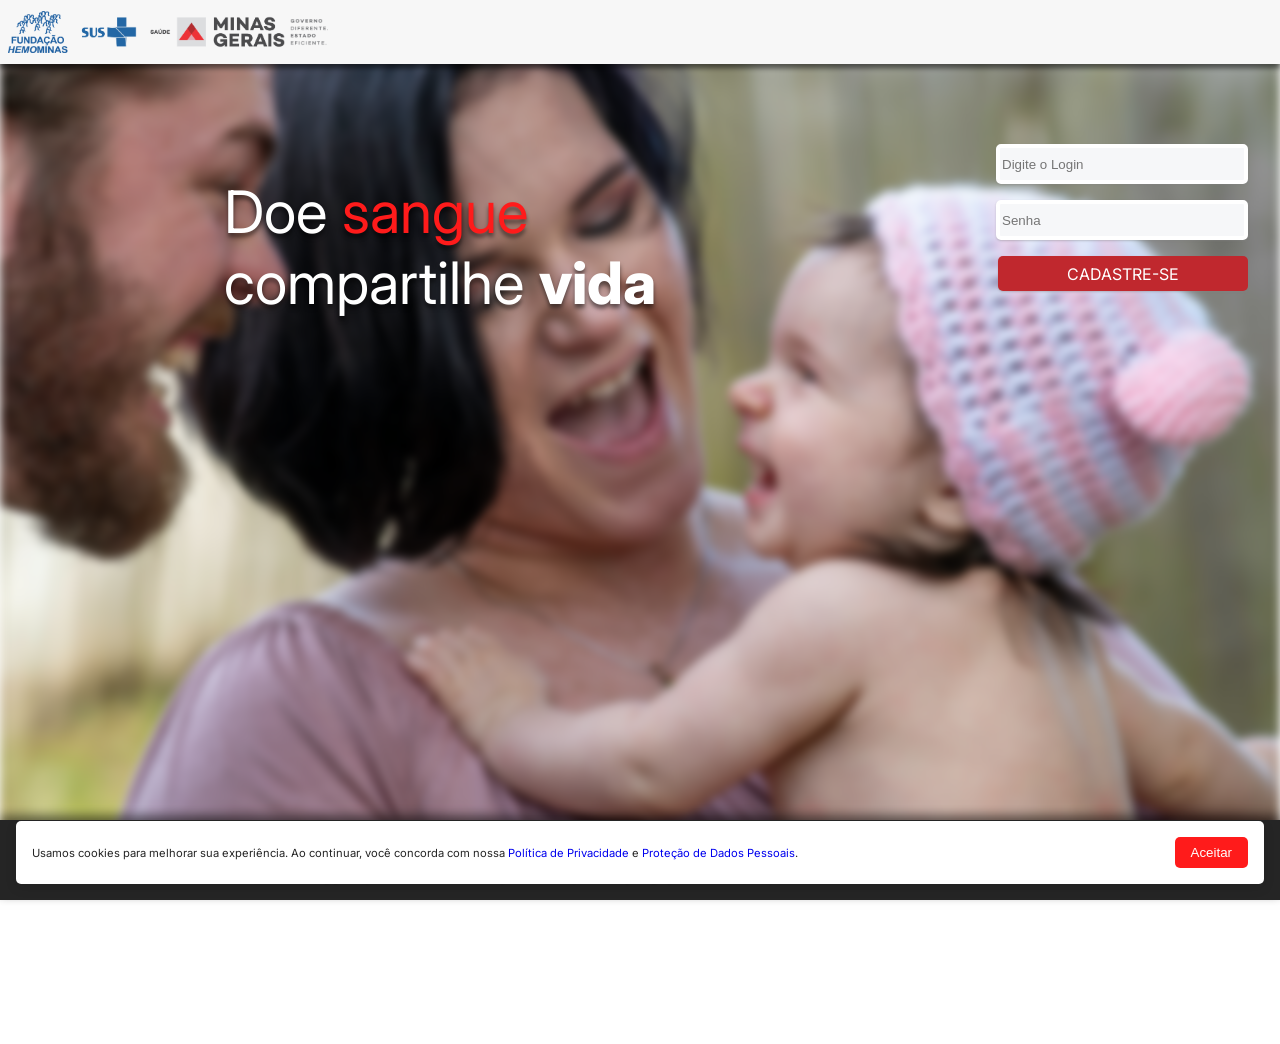
<file: index.html>
<!DOCTYPE html>
<html lang="en">

<head>
  <meta charset="UTF-8">
  <meta name="viewport" content="width=device-width, initial-scale=1.0">
  <link rel="stylesheet" href="/style.css">
  <script src="/main.js"></script>
  <title>Hemojus</title>
</head>

<body>
  <header class="container-1">
    <div class="container">
      <img class="logo-cabecalho" src="/img/logo_hemominas_sus_governo_h(3).png" alt="Logo Hemominas">
    </div>
  </header>
  <section class="container-2">
    <div class="bgimagem"></div>
    <div class="main">
      <div class="bloco-texto">
        <p class="texto">Doe <span class="vida">sangue<br></span> compartilhe <span class="texto-vida">vida</span> </p>
      </div>
      <div class="login-container">
        <input class="login" type="text" placeholder="Digite o Login">
        <input class="password" type="password" placeholder="Senha" class="login-input" />
        <div class="button"> <a href="">CADASTRE-SE</a></div>
      </div>
    </div>
  </section>

  <footer>
    <div class="container-3">
      <div class="texto-footer">
       <p>Os dados pessoais serão tratados pela Fundação Hemominas conforme o Art. 7º, incisos V, VI e IX da Lei Geral de Proteção de Dados Pessoais - LGPD (Lei nº 13.709/2018), Política de Segurança da Informação e Comunicação, Política de Proteção de Dados Pessoais e/ou normas de privacidade. O tempo de armazenamento segue as tabelas de temporalidade. Para mais informações sobre o encarregado de dados pessoais, Política de Privacidade, normas e regulamentos relacionados, acesse htt://hemominas.mg.gov.br/protecao-de-dados e orientações na intranet, Ambiente protegio pela PRODEMGE/CTIS, Rede Governo e Hemominas/I.GTC. </p> 
      </div>
      <div id="cookie-banner" class="cookie-banner">
        <p>Usamos cookies para melhorar sua experiência. Ao continuar, você concorda com nossa <a href="/politica-de-privacidade.html" target="_blank">Política de Privacidade</a> e <a href="/" target="_blan"> Proteção de Dados Pessoais</a>.</p>
        <button id="accept-cookies">Aceitar</button>
      </div>
    </div>
  </footer>

</body>

</html>
</file>
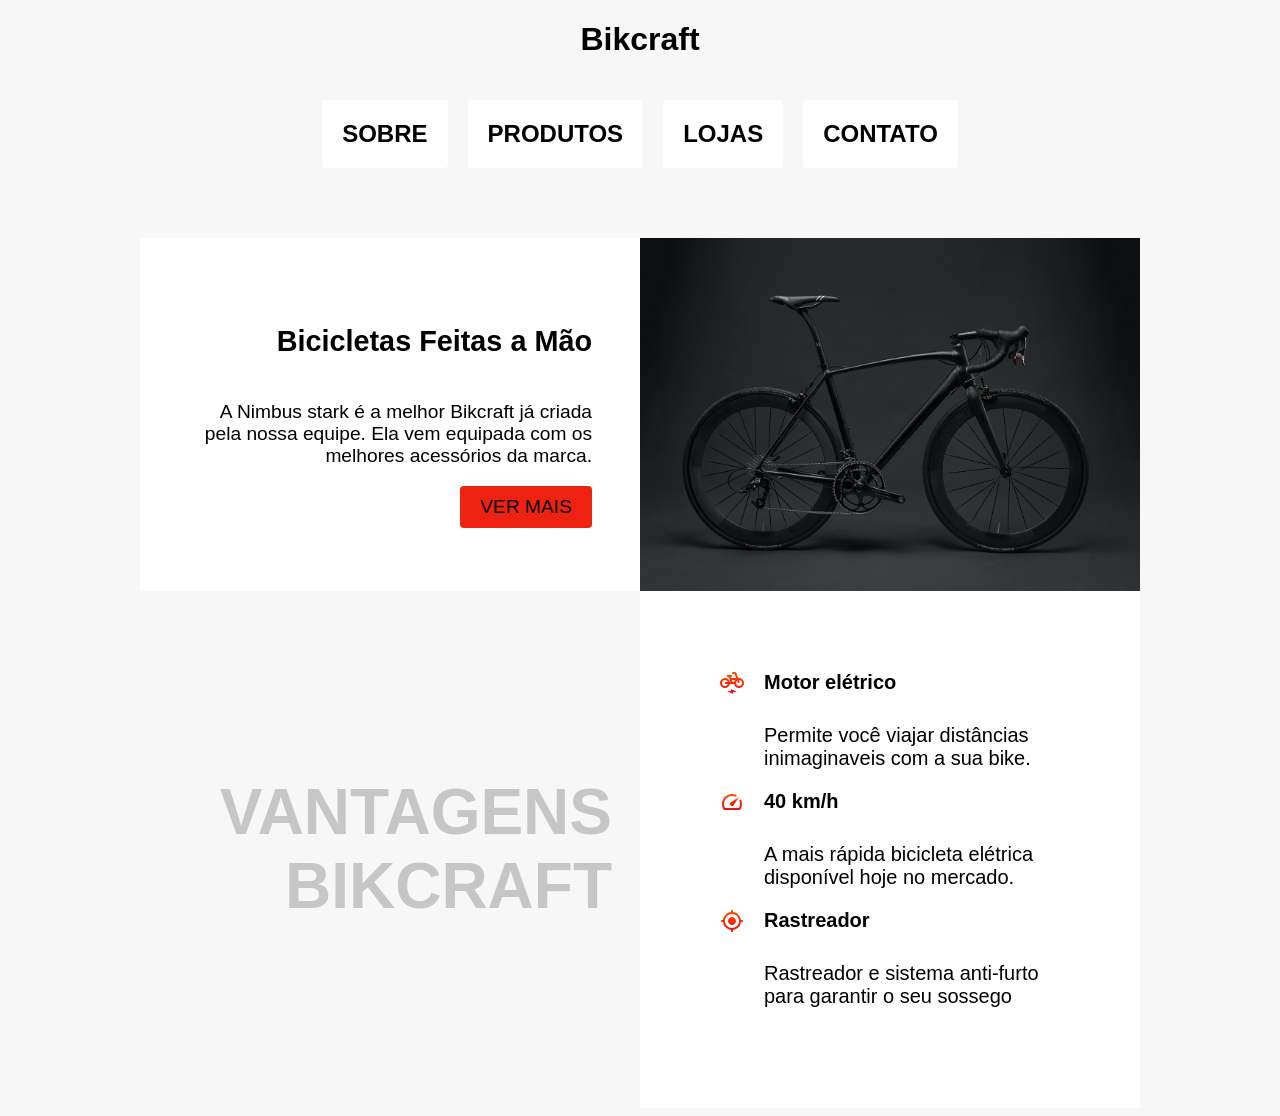
<file: Exercicio1Grid/index.html>
<!DOCTYPE html>
<html lang="en">

<head>
  <meta charset="UTF-8">
  <meta name="viewport" content="width=device-width, initial-scale=1.0">
  <link rel="stylesheet" href="style.css">
  <title>Bikecraft</title>
</head>

<body>
  <h1>Bikcraft</h1>
  <div class="menu">
    <h2 class="menu-item1"><a href="/">SOBRE</a></h2>
    <h2 class="menu-item2"><a href="/">PRODUTOS</a></h2>
    <h2 class="menu-item3"><a href="/">LOJAS</a></h2>
    <h2 class="menu-item4"><a href="/">CONTATO</a></h2>


  </div>
  <div class="container">
    <div class="sub-container">
      <!-- Primeira linha da primeira coluna -->
      <div class="mine-box">
        <h2 class="titulo">Bicicletas Feitas a Mão</h2>
        <p class="info1">A Nimbus stark é a melhor Bikcraft já criada pela nossa equipe. Ela vem equipada com os melhores acessórios da marca.</p>
        <span class="button"><a href="/">VER MAIS</a></span>
      </div>
      <div class="mine-box2">
        <img src="/img/bicicleta.jpg" alt="">
      </div>
      <!-- Segunda linha da primeira coluna -->
      <div class="mine-box3">
        <p class="info2">VANTAGENS <br>BIKCRAFT</p>
      </div>
      <div class="container-lista">
        <div class="mine-box2">
          <img class="svg" src="img/eletrica.svg" alt="">
          <div class="titulo-descricao">
            <strong>Motor elétrico</strong>
            <p>Permite você viajar distâncias inimaginaveis com a sua bike.</p>
          </div>
        </div>
        <div class="mine-box2">
          <img class="svg" src="img/velocidade.svg" alt="">
          <div class="titulo-descricao">
            <strong>40 km/h</strong>
            <p>A mais rápida bicicleta elétrica disponível hoje no mercado.</p>
          </div>
        </div>
        <div class="mine-box2">
          <img class="svg" src="img/rastreador.svg" alt="">
          <div class="titulo-descricao">
            <strong>Rastreador</strong>
            <p>Rastreador e sistema anti-furto para garantir o seu sossego</p>
          </div>
        </div>
      </div>

    </div>
<!-- teste nova branch-->
</body>

</html>
</file>
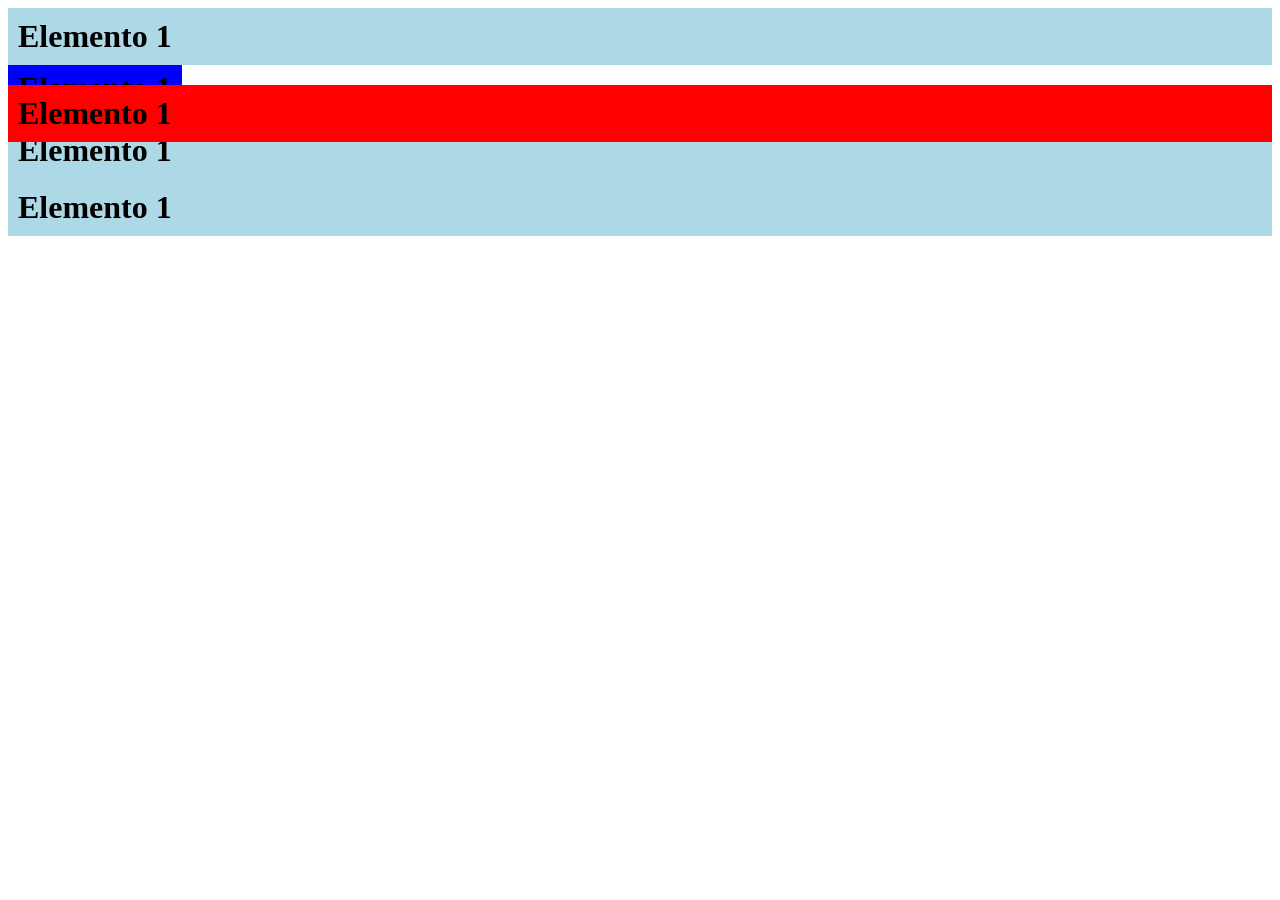
<file: Flexbox/index.html>
<!DOCTYPE html>
<html lang="en">

<head>
  <meta charset="UTF-8">
  <meta name="viewport" content="width=device-width, initial-scale=1.0">
  <link rel="stylesheet" href="./style.css">
  <title>Flex Box</title>
</head>

<body>
  <h1>Elemento 1</h1>
  <h1 class="index1">Elemento 1</h1>
  <h1>Elemento 1</h1>
  <h1 class="index2">Elemento 1</h1>
  <h1>Elemento 1</h1>
</body>

</html>
</file>
<file: style.css>
@import url("https://fonts.googleapis.com/css2?family=Inter:ital,opsz,wght@0,14..32,100..900;1,14..32,100..900&display=swap");
@import url("root.css");

p {
  font-family: Inter;
  font-style: normal;
  line-height: normal;
  color: #fff;
  font-size: 0.6rem;
}

.inter-text {
  font-family: "Inter", sans-serif;
  font-optical-sizing: auto;
  font-weight: 400;
  font-style: normal;
}

body {
  margin: 0px;
  padding: 0px;
  overflow: hidden;
}
a {
  text-decoration: none;
}
p,
h1,
h2,
h3 {
  margin: 0px;
}
.container-1 {
  background-color: #f7f7f7;
  position: relative;
  box-shadow: 0px 4.893px 4.893px 0px rgba(0, 0, 0, 0.5);

  z-index: 3;
}
.logo-cabecalho {
  width: 20rem;
}

.container {
  display: grid;
  align-items: center;
  width: 100vw;
  height: 4rem;
  padding-left: 0.5rem;
}

.container-2 {
  position: relative;
  width: 100vw;
  height: 100vh;
  overflow: hidden;
  z-index: 0;
}
.bgimagem {
  position: absolute;
  background-size: cover;
  width: 100vw;
  height: 100vh; /* ou qualquer valor */
  background-image: url(/img/richard-sagredo-FDJi2t7VWy0-unsplash.jpg);
  filter: blur(5px);
  top: -5rem;
  z-index: 0;
}
.main {
  position: relative;
  z-index: 2;
  font-size: 50px;
  z-index: 3;
  top: 4rem;
  left: 5rem;
}
.texto {
  position: relative;
  color: #fff;
  text-shadow: 0px 4px 4px rgba(0, 0, 0, 0.5);
  font-family: Inter;
  font-size: 58.549px;
  font-style: normal;
  font-weight: 400;
  line-height: normal;
  top: 1rem;
  right: -7rem;
}

.main {
  display: flex;
  justify-content: space-between;
  align-items: center;
  flex-wrap: wrap; /* importante para quebrar em mobile */
  padding: 2rem;
}
.main p:hover {
  transform: var(--elevar);
}

.texto-vida {
  color: #fff;
  font-family: Inter;
  font-size: 58.549px;
  font-style: normal;
  font-weight: 800;
  line-height: normal;
}
.vida {
  color: var(--primary-color);
}

.login,
.password {
  width: 15rem;
  height: 30px;
  border-radius: 5px;
  background: #f6f7f9;
  border: 4.543px solid #fff;
  box-shadow: 0px 1px 2px 0px rgba(129, 129, 129, 0.4);
}
.button {
  display: flex;
  align-items: center;
  justify-content: center;
  border-radius: 5px;
  width: 15.6rem;
  height: 35px;
  background: var(--third-color);
  box-shadow: 0px 1px 2px 0px rgba(129, 129, 129, 0.4);
  transition: background-color 0.3s ease;
}

.button a {
  font-family: "Inter", sans-serif;
  font-size: 1rem;
  color: #fff;
  font-style: normal;
  line-height: normal;
}

.button {
  transition: background-color 0.3s ease;
}

.button:hover {
  background-color: var(--second-color);
}
.container-3 {
  position: relative;
  background-color: #252525;
  width: 100vw;
  height: 5rem;
  z-index: 3;
  top: -9rem;
  box-shadow: 0px -5px 10px rgba(0, 0, 0, 0.5);
  display: flex;
  justify-content: center;
  align-items: center;
}
.login-container {
  display: flex;
  flex-direction: column;
  gap: 1rem;
  align-items: flex-end;
  position: absolute;
  top: 1rem;
  right: 7rem;
  z-index: 4;
}

.texto-footer {
  position: relative;
  width: 50rem;
  text-shadow: 0px 1.554px 1.554px rgba(0, 0, 0, 0.5);
  font-family: Inter;
  font-style: normal;
  line-height: normal;
  color: #fff;
  font-size: 0.6rem;
}

.cookie-banner {
  position: fixed;
  bottom: 1rem;
  left: 1rem;
  right: 1rem;
  background-color: #fff;
  color: #333;
  padding: 16px;
  border-radius: 5px;
  box-shadow: 0 4px 12px rgba(0, 0, 0, 0.1);
  display: flex;
  justify-content: space-between;
  align-items: center;
  gap: 16px;
  z-index: 1000;
  transition: transform 0.3s ease, opacity 0.3s ease;
}
.cookie-banner p {
  font-size: 0.7rem;
  color: #252525;
}
.cookie-banner button {
  background-color: var(--primary-color, #ff1b1b);
  color: #fff;
  border: none;
  padding: 8px 16px;
  border-radius: 5px;
  cursor: pointer;
}

.cookie-banner.hidden {
  transform: translateY(100%);
  opacity: 0;
  pointer-events: none;
}

@media (max-width: 768px) {
  .main {
    flex-direction: column;
    align-items: center;
    text-align: center;
  }

  .login-container {
    width: 100%;
    align-items: center;
    margin-top: 2rem;
  }
}
</file>
<file: Exercicio1Grid/style.css>
html{
  padding: 0;
  margin: 0;
}
body {
  background-color: #f7f7f7;
  font-family: Arial, Helvetica, sans-serif;
}
a {
  text-decoration: none;
  color: black;
}
h1 {
  text-align: center;
}
.menu {
  display: flex;
  justify-content: center;
  gap: 20px;
}
img {
  max-width: 100%;
}
.container {
  display: grid;
  justify-content: center;
}
.mine-box {
  display: flex;
  flex-direction: column;
  text-align: end;
  padding: 3rem;
  grid-column: 1;
  background-color: white;
  justify-content: center;
  align-items: end;
  font-size: 1.2rem;
}

.button {
  background-color: #ee2211;
  border-radius: 4px;
  padding: 10px 20px;
  text-align: center;
}

.sub-container {
  margin-top: 50px;
  max-width: 1000px;
  display: grid;
  grid-template-columns: 1fr 1fr;
}

.menu-item1 {
  background-color: white;
  padding: 20px;
  border-radius: 4px;
}
.menu-item2 {
  background-color: white;
  padding: 20px;
  border-radius: 4px;
}
.menu-item3 {
  background-color: white;
  padding: 20px;
  border-radius: 4px;
}
.menu-item4 {
  background-color: white;
  padding: 20px;
  border-radius: 4px;
}

.titulo-descricao {
  display: flex;
  flex-direction: column;
  gap: 10px;

}
.titulo-descricao strong {
  font-size: 1.25rem;
}

.mine-box3{
  display: flex;
  justify-content: flex-end;
  align-items: center;
  text-align: end;
  padding: 1.75rem;
}
.info2 {
  color: #c6c6c6;
  font-size: 64px;
  font-weight: bold;
}
.container-lista{
  display: flex;
  flex-direction: column;
  justify-content: center;
  align-items: center; /* Align movimenta pra cima e para baixo, justify direita ou esquerda. */
  padding: 5rem;
  background-color: white;
}
.mine-box2 {
  background-color: white;
  display: flex;
  gap: 1.25rem;
  align-items: start;
  justify-content: start;
}

.titulo-descricao p{
  font-size: 20px;
}
</file>
<file: Flexbox/style.css>
/*
div{
  border: 1px solid red;
  margin-top: 40px;
  padding: 20px 20px 40px 20px;
  position: relative;
}
span{
  background-color: red;
  padding: 10px;
  position: absolute;
  top: -20px;

}
*/
h1{
  margin: 0px;
  padding: 10px;
  background-color: lightblue;
}
.index1{
  background-color: red;
  position: relative;
  z-index: 1; /* Colocanto o elemento "por trás"*/
  top: 20px;
}
.index2{
  background-color: blue;
  position: absolute;
  z-index: -1; /* Colocanto o elemento "por trás"*/
  top: 60px;
}
</file>
